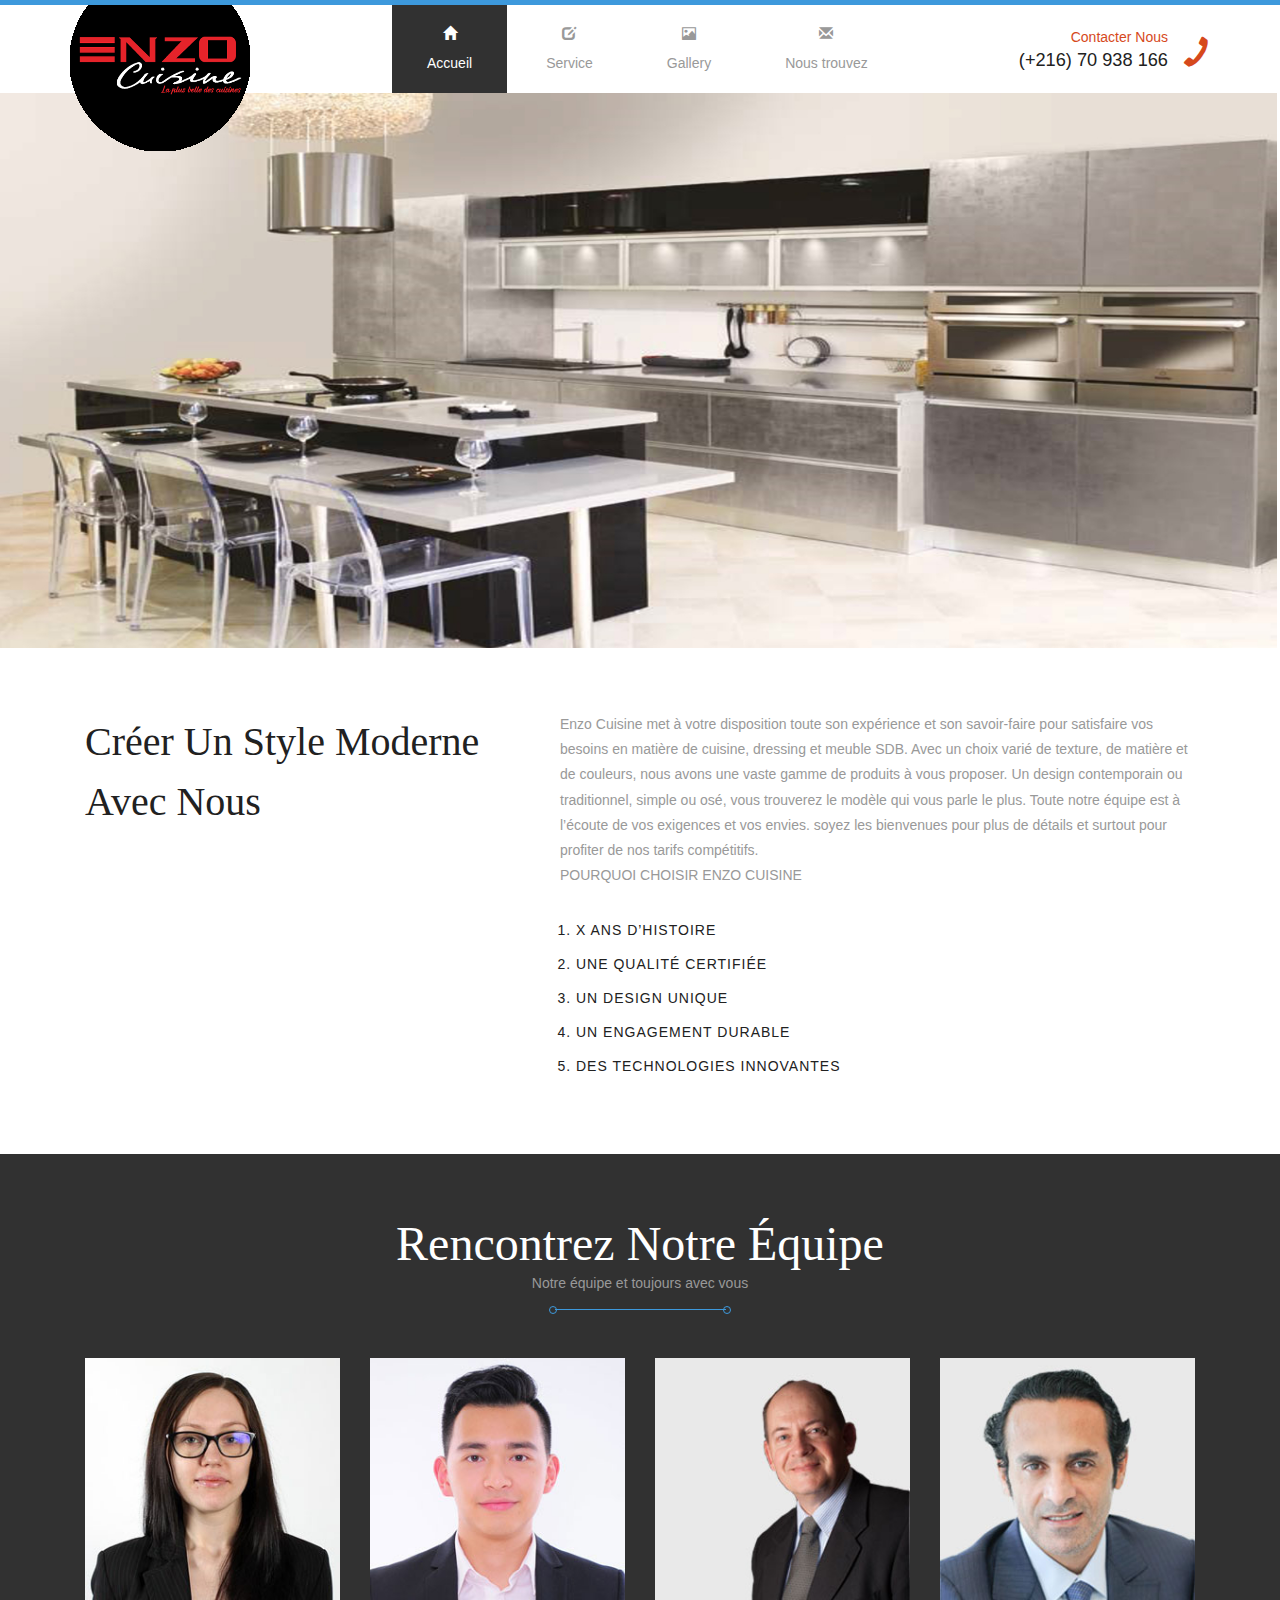
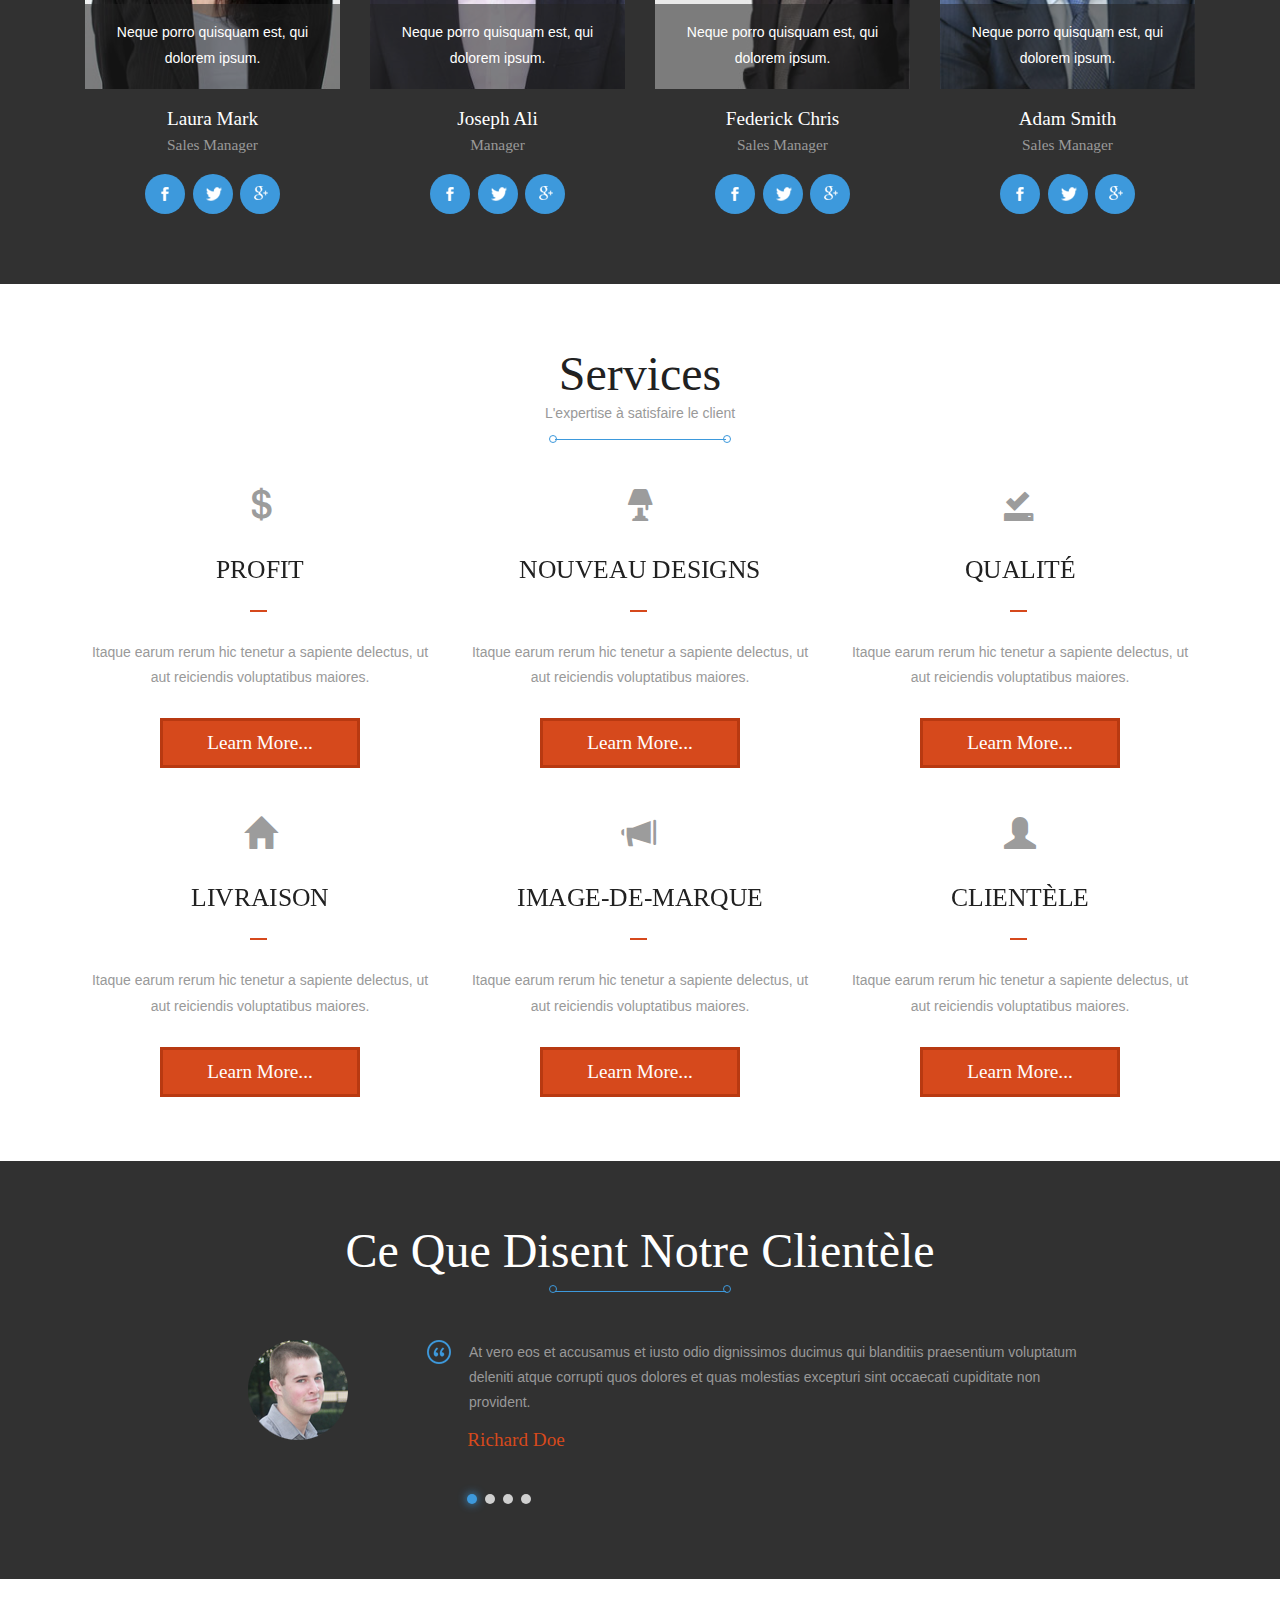
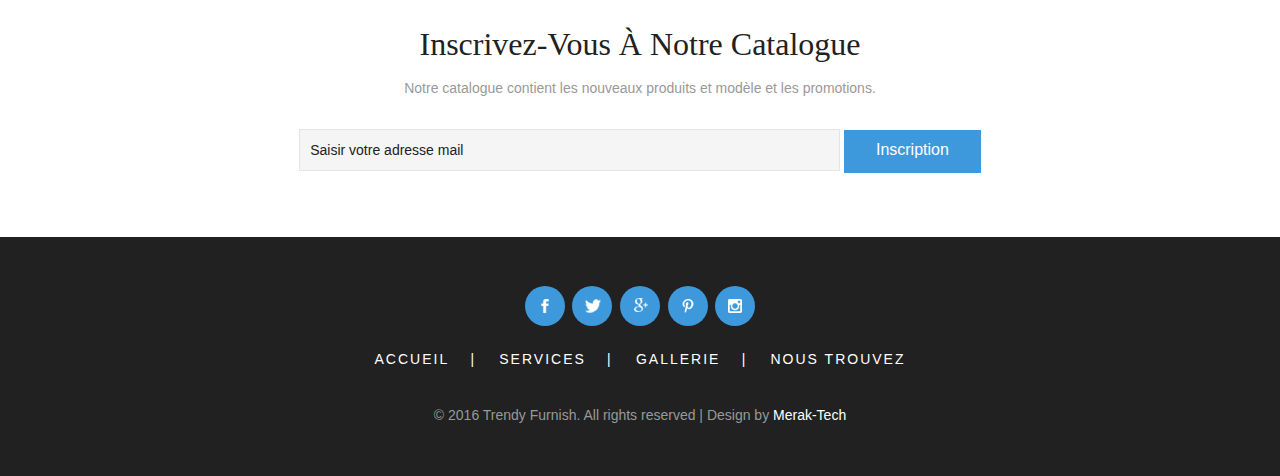
<file: index.html>
<!--
Author: W3layouts
Author URL: http://w3layouts.com
License: Creative Commons Attribution 3.0 Unported
License URL: http://creativecommons.org/licenses/by/3.0/
-->
<!DOCTYPE html>
<html>
<head>
<title>Enzo cuisine Web site</title>
<!-- for-mobile-apps -->
<meta name="viewport" content="width=device-width, initial-scale=1">
<meta http-equiv="Content-Type" content="text/html; charset=utf-8" />
<meta name="keywords" content="Trendy Furnish Responsive web template, Bootstrap Web Templates, Flat Web Templates, Android Compatible web template,
Smartphone Compatible web template, free webdesigns for Nokia, Samsung, LG, SonyEricsson, Motorola web design" />
<script type="application/x-javascript"> addEventListener("load", function() { setTimeout(hideURLbar, 0); }, false);
		function hideURLbar(){ window.scrollTo(0,1); } </script>
<!-- //for-mobile-apps -->
<link href="css/bootstrap.css" rel="stylesheet" type="text/css" media="all" />
<link href="css/style.css" rel="stylesheet" type="text/css" media="all" />
<link href="css/toastr.min.css" rel="stylesheet" media="all"/>
<link href="css/flexslider.css" rel="stylesheet" media="all"/>
<link href="css/light-carousel.css" rel="stylesheet" media="all"/>

<!-- js -->
<script type="text/javascript" src="js/jquery-2.1.4.min.js"></script>
<!-- //js -->

<!-- start-smoth-scrolling -->
<script type="text/javascript" src="js/move-top.js"></script>
<script type="text/javascript" src="js/easing.js"></script>
<script type="text/javascript">
	jQuery(document).ready(function($) {
		$(".scroll").click(function(event){
			event.preventDefault();
			$('html,body').animate({scrollTop:$(this.hash).offset().top},1000);
		});
	});
</script>
<!-- start-smoth-scrolling -->

</head>

<body>
<!-- header -->
	<div class="header">
		<div class="container">
			<div class="logo">
				<h1><a href="index.html"><img src="images/logo.png" alt=" " class="img-responsive" /></a></h1>
			</div>
			<div class="header-left">
				<nav class="navbar navbar-default">
					<!-- Brand and toggle get grouped for better mobile display -->
					<div class="navbar-header">
					  <button type="button" class="navbar-toggle collapsed" data-toggle="collapse" data-target="#bs-example-navbar-collapse-1">
						<span class="sr-only">Toggle navigation</span>
						<span class="icon-bar"></span>
						<span class="icon-bar"></span>
						<span class="icon-bar"></span>
					  </button>
					</div>

					<!-- Collect the nav links, forms, and other content for toggling -->
					<div class="collapse navbar-collapse nav-wil" id="bs-example-navbar-collapse-1">
						<nav class="link-effect-9" id="link-effect-9">
							<ul class="nav navbar-nav">
								<li class="active"><a href="#/accueil"><i class="glyphicon glyphicon-home" aria-hidden="true"></i>Accueil</a></li>
								<li><a href="#/blog" class="hvr-bounce-to-bottom"><i class="glyphicon glyphicon-edit" aria-hidden="true"></i>Service</a></li>
								<li><a href="#/gallerie" class="hvr-bounce-to-bottom"><i class="glyphicon glyphicon-picture" aria-hidden="true"></i>Gallery</a></li>
							<!--	<li><a href="#/shortCodes" class="hvr-bounce-to-bottom"><i class="glyphicon glyphicon-text-size" aria-hidden="true"></i>Short Codes</a></li>-->
								<li><a href="#/mail" class="hvr-bounce-to-bottom"><i class="glyphicon glyphicon-envelope" aria-hidden="true"></i>Nous trouvez</a></li>
							</ul>
						</nav>
						<div class="header-right">
							<p><i class="glyphicon glyphicon-earphone" aria-hidden="true"></i>Contacter Nous<span>(+216) 70 938 166</span></p>
						</div>
					</div>
					<!-- /.navbar-collapse -->
				</nav>
			</div>
		</div>
	</div>
<!-- //header -->
  <div ng-app="app">
			<div ui-view style="min-height: 100vh"></div>
  </div>
<!-- footer -->
	<div class="footer">
		<div class="container">
			<ul class="social">
				<li><a class="social-facebook" href="https://www.facebook.com/ENZO-Cuisines-895710310460607">
					<i></i>
					<div class="tooltip"><span>Facebook</span></div>
					</a></li>
				<li><a class="social-twitter" href>
					<i></i>
					<div class="tooltip"><span>Twitter</span></div>
					</a></li>
				<li><a class="social-google" href>
					<i></i>
					<div class="tooltip"><span>Google+</span></div>
					</a></li>
				<li><a class="social-pinterest" href>
					<i></i>
					<div class="tooltip"><span>Pinterest</span></div>
					</a></li>
				<li><a class="social-instagram" href>
					<i></i>
					<div class="tooltip"><span>Instagram</span></div>
					</a></li>
			</ul>
			<ul class="main-nav">
				<li><a href="#/accueil">Accueil</a><i>|</i></li>
				<li><a href="#/blog">Services</a><i>|</i></li>
				<li><a href="#/gallerie">Gallerie</a><i>|</i></li>
				<!--<li><a href="short-codes.html">Short Codes</a><i>|</i></li>-->
				<li><a href="#/mail">Nous trouvez</a></li>
			</ul>
			<div class="copy-right">
				<p>© 2016 Trendy Furnish. All rights reserved | Design by <a href>Merak-Tech</a></p>
			</div>
		</div>
	</div>
<!-- //footer -->


	<!--utile scripts-->
	<script type="text/javascript" src="js/angular.min.js"></script>
	<script type="text/javascript" src="js/angular-animate.min.js"></script>
	<script type="text/javascript" src="js/angular-touch.min.js"></script>
	<script type="text/javascript" src="js/angular-route.min.js"></script>
	<script type="text/javascript" src="js/angular-ui-router.min.js"></script>
	<script type="text/javascript" src="js/toastr.min.js"></script>
  <script type="text/javascript" src="js/bootstrap.js"></script>

	<script type="text/javascript" src="src/app.js"></script>

  <!--Controllers JS-->
  <script type="text/javascript" src="src/controller/AccueilCtrl.js"></script>
  <script type="text/javascript" src="src/controller/BlogCtrl.js"></script>
	<script type="text/javascript" src="src/controller/GallerieCtrl.js"></script>
	<script type="text/javascript" src="src/controller/MailCtrl.js"></script>
	<script type="text/javascript" src="src/controller/ShortCodesCtrl.js"></script>
	<script type="text/javascript" src="src/controller/SingleCtrl.js"></script>

	<!-- FlexSlider -->
			<script defer src="js/jquery.flexslider.js"></script>
			<script type="text/javascript">
				$(window).load(function(){
					$('.flexslider').flexslider({
					animation: "slide",
					start: function(slider){
						$('body').removeClass('loading');
					}
					});
				});
			</script>
	<!-- //FlexSlider -->
<!-- here stars scrolling icon -->
	<script type="text/javascript">
		$(document).ready(function() {
			/*
				var defaults = {
				containerID: 'toTop', // fading element id
				containerHoverID: 'toTopHover', // fading element hover id
				scrollSpeed: 1200,
				easingType: 'linear'
				};
			*/

			$().UItoTop({ easingType: 'easeOutQuart' });

			});
	</script>
<!-- //here ends scrolling icon -->
</body>
</html>
</file>
<file: css/style.css>
/*--
Author: W3layouts
Author URL: http://w3layouts.com
License: Creative Commons Attribution 3.0 Unported
License URL: http://creativecommons.org/licenses/by/3.0/
--*/
html, body{
    font-size: 100%;
	font-family: 'Open Sans', sans-serif;
}
p{
	margin:0;
	font-size:14px;
}
h1,h2,h3,h4,h5,h6{
	font-family: 'Cardo', serif;
	margin:0;
}
ul,label{
	margin:0;
	padding:0;
}
body a:hover{
	text-decoration:none;
}
/*-- header --*/
.navbar-default .navbar-nav > li > a,.admin-right h5 a,.mail-grid-left1 ul li a,.comments-grid-right h4 a,.comments-grid-right ul li a,.copy-right p a,.blog-left-grid1-bottom h4 a,.tags ul li a,.blog-left-grid1-bottom ul li a,.services-grid i,input[type="submit"],ul.main-nav li a,ul.main-nav-bottom li a {
	transition: .5s ease-in;
	-webkit-transition: .5s ease-in;
	-moz-transition: .5s ease-in;
	-o-transition: .5s ease-in;
	-ms-transition: .5s ease-in;
}
.navbar-default .navbar-nav > .active > a, .navbar-default .navbar-nav > .active > a:hover, .navbar-default .navbar-nav > .active > a:focus {
    color:#fff;
	background-color:#313131;
}
.header {
    border-top:5px solid #3D99DC;
	position:relative;
	background:#fff;
}
.logo{
	position:absolute;
	top:0%;
	z-index: 9999;
}
.header-left{
	margin-left:20em;
}
.navbar-collapse {
    padding: 0;
}
.navbar-nav > li > a {
    padding: 20px 35px;
    font-size: 14px;
}
.navbar-nav > li > a i {
    display: block;
    text-align: center;
	margin-bottom: 1em;
}
.navbar-default .navbar-collapse, .navbar-default .navbar-form {
    border: none;
}
.navbar {
    border-radius:0;
    margin-bottom: 0;
}
.navbar-default {
    background: none;
    border: none;
}
.navbar-default .navbar-nav > li > a {
    color:#999;
}
.header-right{
	float:right;
}
.header-right p{
	text-align: right;
    padding-right: 3em;
    color:#D6491C;
    margin:0.7em 0 0;
}
.header-right p span{
	display: block;
    color:#212121;
    font-size: 1.3em;
}
.header-right p i{
	left: 5em;
    top: .8em;
    font-size: 2em;
    transform: rotate(260deg);
	-webkit-transform: rotate(260deg);
	-moz-transform: rotate(260deg);
	-o-transform: rotate(260deg);
	-ms-transform: rotate(260deg);
}
.link-effect-9 a {
  position: relative;
  -moz-transition: ease-out 0.3s 0.1s;
  -o-transition: ease-out 0.3s 0.1s;
  -webkit-transition: ease-out 0.3s;
  -webkit-transition-delay: 0.1s;
  transition: ease-out 0.3s 0.1s;
  margin: 0 2px;
}
.link-effect-9 a::after {
	height: 3px;
    width: 100%;
    background: #D6491C;
	content: "";
  position: absolute;
  left: 0px;
  bottom: 0;
  -moz-transform: scaleX(0);
  -ms-transform: scaleX(0);
  -webkit-transform: scaleX(0);
  transform: scaleX(0);
  -moz-transition: 0.3s;
  -o-transition: 0.3s;
  -webkit-transition: 0.3s;
  transition: 0.3s;
}
.link-effect-9 a:hover::after {
  -moz-transform: scaleX(1);
  -ms-transform: scaleX(1);
  -webkit-transform: scaleX(1);
  transform: scaleX(1);
}
.navbar-default .navbar-nav > li > a:hover, .navbar-default .navbar-nav > li > a:focus {
    color: #fff;
    background-color:#313131;
}
/*-- //header --*/
/*-- banner --*/
.banner{
	background:url(../images/1.jpg) no-repeat 0px 0px;
	background-size:cover;
	-webkit-background-size:cover;
	-moz-background-size:cover;
	-o-background-size:cover;
	-ms-background-size:cover;
	min-height:700px;
}
.banner-info{
	margin: 10em auto 0;
    width:70%;
    text-align: center;
}
.banner-info h3{
	font-size: 2em;
    color:#fff;
    text-transform: capitalize;
    position: relative;
	padding-bottom:1em;
}
.banner-info h3:before{
	content: '';
    background:#fff;
    height: 2px;
    width: 25%;
    position: absolute;
    bottom: 0%;
    left: 37%;
}
.banner-info p{
	margin:2em auto 0;
    color:#fff;
    line-height: 1.8em;
}
.banner-info1 {
    padding: 7em 7em 8em;
    background:rgba(124, 79, 46, 0.25);
}
/*-- //banner --*/
/*-- banner-bottom --*/
.banner-bottom,.team,.services,.testimonials,.blog,.gallery,.typo,.mail{
	padding:5em 0;
}
.banner-bottom-left h2{
	font-size:2.5em;
	text-transform:capitalize;
	line-height:1.5em;
	color:#212121;
}
.banner-bottom-left h2 span{
	display: block;
    color: #3D99DC;
    padding-left: 2em;
    position: relative;
}
.banner-bottom-left h2 span:after{
	content: '';
    background: #3D99DC;
    height: 2px;
    position: absolute;
/*-- w3layouts --*/
    bottom: 43%;
    right: 15%;
    width: 25%;
}
.banner-bottom-right p{
	color:#999;
	line-height:1.8em;
}
.banner-bottom-right ol{
	padding:2em 0 0 1em;
	margin-bottom: 0;
}
.banner-bottom-right ol li{
	font-size:14px;
	color:#212121;
	margin-bottom:1em;
	letter-spacing:1px;
}
/*-- //banner-bottom --*/
/*-- team --*/
.team h3,.services h3,.testimonials h3,.gallery h3,h3.title,.mail h3{
	font-size:3em;
    color:#212121;
    text-align: center;
    text-transform: capitalize;
}
p.sint{
	color:#999;
	line-height:1.8em;
	text-align:center;
	position:relative;
	padding-bottom:1em;
	font-weight: 500 !important;
}
p.sint:after{
	content: '';
    background: #3D99DC;
    height: 1px;
    width: 15%;
    left: 42.5%;
    position: absolute;
    bottom: 0%;
}
p.sint span:before,p.sint span:after{
	content: '';
    position: absolute;
    width: 8px;
    height: 8px;
    border: 1px solid #3D99DC;
/*-- agileits --*/
    border-radius: 25px;
    bottom: -8%;
}
p.sint span:before{
	left:42%;
}
p.sint span:after{
	right:42%;
}
.team-grids{
	margin:3em 0 0;
}
.team-grid1{
	position:relative;
	overflow: hidden;
}
.team-grid1 .p-mask{
    position: absolute;
    top:85%;
    width: 100%;
    padding: 1em;
    background:rgba(34, 34, 34, 0.55);
    transform: translateY(-10px);
    -moz-transform: translateY(-10px);
    -ms-transform: translateY(-10px);
    -webkit-transform: translateY(-35px);
    transition: all 0.3s ease-in-out;
    -webkit-transition: all 0.3s ease-in-out;
    -moz-transition: all 0.3s ease-in-out;
    -ms-transition: all 0.3s ease-in-out;
}
.team-grid1 .event-meta {
    opacity: 0;
    -moz-opacity: 0;
    transition: all 0.3s ease-in-out;
    -webkit-transition: all 0.3s ease-in-out;
    -moz-transition: all 0.3s ease-in-out;
    -ms-transition: all 0.3s ease-in-out;
}
.team-grid:hover .event-meta {
    opacity: 1;
    -moz-opacity: 1;
}
.team-grid:hover .p-mask {
    transform: translateY(-65%);
    -moz-transform: translateY(-65%);
    -ms-transform: translateY(-65%);
    -webkit-transform: translateY(-65%);
}
/*-- w3layouts --*/
.event-meta h4{
	color:#3D99DC;
	font-size:1em;
	margin:1em 0 0em;
	text-transform:capitalize;
	line-height:1.5em;
}
.p-mask p{
	margin:0;
    color: #fff;
    line-height: 1.8em;
}
.team-grid h5{
	font-size:1.2em;
	color:#FFFFFF;
	margin:1em 0;
	text-align:center;
}
.team-grid h5 span{
	display: block;
    color: #999;
    font-size: .8em;
    margin: .5em 0 0;
}
.team-grid{
	text-align:center;
}
ul.social li{
	display:inline-block;
	margin:0 0.1em;
}
.social a {
	position: relative;
    display: -webkit-box;
    display: -webkit-flex;
    display: -ms-flexbox;
    display: flex;
    -webkit-box-align: center;
    -webkit-align-items: center;
    -ms-flex-align: center;
    align-items: center;
    -webkit-box-pack: center;
    -webkit-justify-content: center;
    -ms-flex-pack: center;
    justify-content: center;
    text-decoration: none;
    -webkit-transition: all .15s ease;
    transition: all .15s ease;
    z-index: 2;
/*-- agileits --*/
    -webkit-backface-visibility: hidden;
    backface-visibility: hidden;
}
.social a:hover {
  color: #fff;
}
.social a:hover .tooltip {
  display: block;
  visibility: visible;
  opacity: 1;
  -webkit-transform: translate(0, -10px);
          transform: translate(0, -10px);
}
.social a:active {
  box-shadow: 0px 1px 3px rgba(0, 0, 0, 0.5) inset;
}
.social .tooltip {
  opacity: 0;
  position: absolute;
  top: -20px;
  left: 50%;
  z-index: 1;
  -webkit-transition: all .15s ease;
  transition: all .15s ease;
  -webkit-backface-visibility: hidden;
          backface-visibility: hidden;
}
.social .tooltip span {
  position: relative;
  left: -50%;
  padding: 6px 8px 5px 8px;
  border-radius: 3px;
  color: #fff;
  font-size: .7rem;
  line-height: 1;
  z-index: 1;
  background: #565656;
    color: #fff;
}
.social .tooltip span:after {
  position: absolute;
  content: " ";
  width: 0;
  height: 0;
  top: 100%;
  left: 50%;
  margin-left: -8px;
  border: 8px solid transparent;
  border-top-color: #565656;
}
.social i {
  position: relative;
  top: 1px;
  font-size: 1.5rem;
  border-radius: 65%;
  -webkit-border-radius: 65%;
  -moz-border-radius: 65%;
  -o-border-radius: 65%;
  -ms-border-radius: 65%;
}
.social li a.social-twitter i{
	background:url(../images/img-sp.png) no-repeat -25px 11px #3D99DC;
    display: block;
    width: 40px;
    height: 40px;
}
.social li a.social-google i{
	background:url(../images/img-sp.png) no-repeat -63px 10px #3D99DC;
    display: block;
    width: 40px;
    height: 40px;
}
.social li a.social-facebook i{
	background: url(../images/img-sp.png) no-repeat 8px 11px #3D99DC;
    display: block;
    width: 40px;
    height: 40px;
}
.social li a.social-pinterest i{
	background:url(../images/img-sp.png) no-repeat -93px 11px #3D99DC;
    display: block;
    width: 40px;
    height: 40px;
}
.social li a.social-instagram i{
	background:url(../images/img-sp.png) no-repeat -129px 9px #3D99DC;
    display: block;
    width: 40px;
    height: 40px;
}
.team,.testimonials{
    background:#313131;
}
h3.team-heading {
    color: #fff;
}
/*-- //team --*/
/*-- services --*/
.services-grids:nth-child(3) {
	margin:3em 0;
}
.services-grid {
    text-align: center;
}
.service-icon {
	position:relative;
	padding:1.5em 0 1em;
}
.services-grid i{
	font-size: 2em;
    color:#9C9C9C;
}
.services-grid:hover i{
	color:#212121;
}
.service-icon:after {
	content: '';
    background: #D6491C;
    width: 5%;
    height: 2px;
    position: absolute;
    left: 47%;
    bottom: 0%;
	-webkit-transition: all .5s ease;
    -moz-transition: all .5s ease;
    -o-transition: all .5s ease;
    transition: all .5s ease;
}
.service-icon h4{
	font-size:2em;
	color:#212121;
}
.services-grid p{
	color:#999;
	line-height:1.8em;
	margin:2em 0;
}
.link {
	outline: none;
	text-decoration: none;
	position: relative;
	font-size: 1.6em;
	line-height: 1.5;
	display: inline-block;
}
/* Yaku */
.link--yaku {
	color:#212121;
	font-family: 'Cardo', serif;
	text-transform: uppercase;
	overflow: hidden;
	padding: 0;
}

.link--yaku::before {
	content: '';
	position: absolute;
	height: 100%;
	width: 100%;
	border-width:1px 0;
	border-color: #282828;
	border-style: solid;
	left: 0;
	-webkit-transform: translate3d(-101%,0,0);
	transform: translate3d(-101%,0,0);
	-o-transform: translate3d(-101%,0,0);
	-ms-transform: translate3d(-101%,0,0);
	-moz-transform: translate3d(-101%,0,0);
	-webkit-transition: -webkit-transform 0.5s;
	transition: transform 0.5s;
	-moz-transition: transform 0.5s;
	-o-transition: transform 0.5s;
	-ms-transition: transform 0.5s;
}

.services-grid:hover .link--yaku::before {
	-webkit-transform: translate3d(0,0,0);
	transform: translate3d(0,0,0);
	-moz-transform: translate3d(0,0,0);
	-o-transform: translate3d(0,0,0);
	-ms-transform: translate3d(0,0,0);
	border-color:#3D99DC;
}

.link--yaku span {
	display: inline-block;
	position: relative;
	-webkit-transform: perspective(1000px) rotate3d(0,1,0,0deg);
	transform: perspective(1000px) rotate3d(0,1,0,0deg);
	-moz-transform: perspective(1000px) rotate3d(0,1,0,0deg);
	-o-transform: perspective(1000px) rotate3d(0,1,0,0deg);
	-ms-transform: perspective(1000px) rotate3d(0,1,0,0deg);
	-webkit-transition: -webkit-transform 0.5s, color 0.5s;
	transition: transform 0.5s, color 0.5s;
	-moz-transition: transform 0.5s, color 0.5s;
	-o-transition: transform 0.5s, color 0.5s;
	-ms-transition: transform 0.5s, color 0.5s;
}

.services-grid:hover .link--yaku span {
	color:#3D99DC;
	-webkit-transform: perspective(1000px) rotate3d(0,1,0,360deg);
	transform: perspective(1000px) rotate3d(0,1,0,360deg);
	-moz-transform: perspective(1000px) rotate3d(0,1,0,360deg);
	-o-transform: perspective(1000px) rotate3d(0,1,0,360deg);
	-ms-transform: perspective(1000px) rotate3d(0,1,0,360deg);
}

.link--yaku span:nth-child(4),
.link--yaku:hover span:first-child {
	-webkit-transition-delay: 0s;
	transition-delay: 0s;
	-moz-transition-delay: 0s;
	-o-transition-delay: 0s;
	-ms-transition-delay: 0s;
}

.link--yaku span:nth-child(3),
.link--yaku:hover span:nth-child(2) {
	-webkit-transition-delay: 0.1s;
	transition-delay: 0.1s;
	-moz-transition-delay: 0.1s;
	-o-transition-delay: 0.1s;
	-ms-transition-delay: 0.1s;
}

.link--yaku span:nth-child(2),
.link--yaku:hover span:nth-child(3) {
	-webkit-transition-delay: 0.2s;
	transition-delay: 0.2s;
	-moz-transition-delay: 0.2s;
	-o-transition-delay: 0.2s;
	-ms-transition-delay: 0.2s;
}

.link--yaku span:first-child,
.link--yaku:hover span:nth-child(4) {
	-webkit-transition-delay: 0.3s;
	transition-delay: 0.3s;
	-moz-transition-delay: 0.3s;
	-o-transition-delay: 0.3s;
	-ms-transition-delay: 0.3s;
}

/* Media Queries */
@media screen and (max-width: 50em) {
	.link--surinami { font-size: 3em; }
}

@media screen and (max-width: 42em) {
	.link--takiri { font-size: 3.5em; }
	.link--kukuri { font-size: 3.5em; }
	.link--nukun { font-size: 3.5em; }
	.link--kumya { font-size: 3em; }
	.link--manko { font-size: 3.5em; }
	.link--urpi { font-size: 5em; }
	.link--mallki { font-size: 3.5em; }
	.link--ilin { font-size: 5em; }
	.link--asiri { -webkit-transform: scale3d(0.65,0.65,1); transform: scale3d(0.65,0.65,1); }
	.link--yaku { font-size: 2em; }
}
/*-- button --*/
.hover-translate {
    overflow: hidden;
    position: relative;
    transform: translateZ(0px);
	-webkit-transform: translateZ(0px);
	-moz-transform: translateZ(0px);
	-o-transform: translateZ(0px);
	-ms-transform: translateZ(0px);
}
.hover {
    background-color:#B83911;
    border: none;
    cursor: pointer;
    Outline: none;
    color: #fff;
    display: block;
    width: 200px;
    font-size: 1.2em;
    text-align: center;
    height: 50px;
    line-height: 50px;
    margin: 0 auto;
    -webkit-transition: all 0.5s;
    -moz-transition: all 0.5s;
    -ms-transition: all 0.5s;
    -o-transition: all 0.5s;
    transition: all 0.5s;
    font-family: 'Cardo', serif;
	text-decoration:none;
}
.hover-translate:before {
    background:#D6491C;
    bottom: 3px;
    content: "";
    left: 3px;
    position: absolute;
    right: 3px;
    top: 3px;
    z-index: -1;
    -webkit-transition: all 0.5s;
    -moz-transition: all 0.5s;
    -ms-transition: all 0.5s;
    -o-transition: all 0.5s;
    transition: all 0.5s;
}
.services-grid:hover .transtale-left:before,.transtale-left:hover:before, .transtale-left:focus:before {
    -moz-transform: translateX(-88%) scale(0.8);
    -o-transform: translateX(-88%) scale(0.8);
    -ms-transform: translateX(-88%) scale(0.8);
    -webkit-transform: translateX(-88%) scale(0.8);
    transform: translateX(-88%) scale(0.8);
}
.hover:hover {
    color: #fff;
}
/*-- //services --*/
/*-- testimonials --*/
.testimonials-grids {
    width: 80%;
    margin: 3em auto 0;
}
.testimonials-grid-right p{
	position:relative;
	color:#999;
	line-height:1.8em;
	margin-bottom:1em;
}
.testimonials-grid-right p{
	padding-left:3em;
}
.testimonials-grid-right h4{
	padding-left:2.1em;
}
.testimonials-grid-right p:before{
	content: '';
    background: url(../images/img-sp.png) no-repeat -4px -36px;
    display: block;
    width: 24px;
    height: 24px;
    position: absolute;
    left: 0%;
    top: 0%;
}
.testimonials-grid-right h4{
	font-size:1.2em;
	color:#D6491C;
}
.testimonials-grid-left img {
    margin: 0 auto;
}
/*-- wmuslider --*/
.wmuSlider {
	position: relative;
	overflow: hidden;
}
.wmuSlider .wmuSliderWrapper article img {
	/*--max-width: 100%;
	width: auto;
	height: auto;
	display:block;--*/
}
/* Default Skin */
.wmuSliderPagination {
	z-index: 2;
    position: absolute;
    left: 31%;
    bottom: 6%;
}
ul.wmuSliderPagination {
	padding:0;
}
.wmuSliderPagination li {
	float: left;
	margin: 0 8px 0 0;
	list-style-type: none;
}
.wmuSliderPagination a {
	display: block;
    text-indent: -9999px;
    width: 10px;
    height: 10px;
    background: #CFCFCF;
    border-radius: 50px;
    -webkit-border-radius: 50px;
    -moz-border-radius: 50px;
    -o-border-radius: 50px;
	-ms-border-radius: 50px;
}
.wmuSliderPagination a.wmuActive {
	background: #3D99DC;
    box-shadow: 0px 0px 10px #3D99DC;
	-webkit-box-shadow: 0px 0px 10px #3D99DC;
	-moz-box-shadow: 0px 0px 10px #3D99DC;
	-o-box-shadow: 0px 0px 10px #3D99DC;
	-ms-box-shadow: 0px 0px 10px #3D99DC;
}
/* Default Skin */
.wmuGallery .wmuGalleryImage {
	margin-bottom: 10px;
}
.banner-wrap{
	padding:0 0 4em;
}
/*-- //wmuslider --*/
/*-- //testimonials --*/
/*-- newsletter --*/
.newsletter{
	margin:3em 0 0;
	text-align:center;
	padding-bottom:5em;
}
.newsletter h3{
	font-size:2em;
	color:#212121;
	margin:0;
	text-transform:capitalize;
}
.newsletter p{
	color:#999;
	line-height:1.8em;
	margin:1em 0 2em;
}
.newsletter form {
    width: 60%;
    margin: 0 auto;
}
.newsletter input[type="email"]{
	outline: none;
    padding: 10px;
    font-size: 14px;
    color: #212121;
    background: #f5f5f5;
    border: 1px solid #E4E4E4;
    width: 79%;
}
.newsletter input[type="submit"]{
	outline: none;
    padding: 9px 0 11px;
    font-size: 1em;
    color: #fff;
    background: #3D99DC;
    border: none;
    width: 20%;
}
.newsletter input[type="submit"]:hover{
	background:#D6491C;
}
/*-- //newsletter --*/
/*-- footer --*/
.footer{
	background:#212121;
	padding:3em 0;
	text-align:center;
}
ul.main-nav{
	padding:1em 0 0;
}
ul.main-nav li{
	display:inline-block;
	font-size: 14px;
}
ul.main-nav li i{
	padding:0 1.5em;
	color:#fff;
}
ul.main-nav li a{
	color:#fff;
	text-transform:uppercase;
	text-decoration:none;
	letter-spacing:2px;
}
ul.main-nav li a:hover{
	color:#999;
}
.copy-right{
	margin:2em 0 0;
}
.copy-right p{
	color:#999;
	line-height:1.8em;
}
.copy-right p a{
	color:#fff;
	text-decoration:none;
}
.copy-right p a:hover{
	color:#999;
}
/*-- //footer --*/
/*-- to-top --*/
#toTop {
	display: none;
	text-decoration: none;
	position: fixed;
	bottom: 20px;
	right: 2%;
	overflow: hidden;
	z-index: 999;
	width: 32px;
	height: 32px;
	border: none;
	text-indent: 100%;
	background: url(../images/arrow.png) no-repeat 0px 0px;
}
#toTopHover {
	width: 32px;
	height: 32px;
	display: block;
	overflow: hidden;
	float: right;
	opacity: 0;
	-moz-opacity: 0;
	filter: alpha(opacity=0);
}
/*-- //to-top --*/
/*-- blog --*/
.banner1{
	background:url(../images/7.jpg) no-repeat 0px 0px;
	background-size:cover;
	-webkit-background-size:cover;
	-moz-background-size:cover;
	-o-background-size:cover;
	-ms-background-size:cover;
	min-height:300px;
}
.banner1 h2{
	font-size: 3em;
    padding: .5em 0;
    text-align: center;
    color: #fff;
    position: relative;
    margin:2em 0 0;
}
.banner1 h2:before,.banner1 h2:after{
	content: '';
    background: #fff;
    width: 20%;
    height: 2px;
    position: absolute;
}
.banner1 h2:before{
	top:0%;
	left:40%;
}
.banner1 h2:after{
	bottom:0%;
	right:40%;
}
.blog-left-dummy-text p{
	color:#999;
	margin: 0 0 2em;
	line-height:1.8em;
}
.blog-left-dummy-text p span{
	font-size: 3em;
    color:#D6491C;
    margin: 0.2em 0.3em 0em 0;
    display: inline-block;
    float: left;
}
.blog-left-grid1-bottom{
	margin:2em 0 0;
}
.blog-left-grid1-bottom i{
	font-size:2em;
	color:#D6491C;
}
.blog-left-grid1-bottom h4{
	font-size:2em;
	color:#212121;
	text-transform:capitalize;
}
.blog-left-grid1-bottom h4 a{
	color:#212121;
	text-decoration:none;
}
.blog-left-grid1-bottom h4 a:hover{
	color:#3D99DC;
}
.blog-left-grid1-bottom ul{
	padding:1em 0;
}
.blog-left-grid1-bottom ul li{
	display:inline-block;
	color:#999;
	font-size:14px;
	margin-right:1em;
}
.blog-left-grid1-bottom ul li span{
	padding-left:1em;
	left:-.5em;
	color:#3D99DC;
}
.blog-left-grid1-bottom ul li a{
	color:#999;
	text-decoration:none;
}
.blog-left-grid1-bottom ul li a:hover{
	color:#3D99DC;
}
.blog-left-grid1-bottom p{
	margin:1em 0 2em;
	line-height:1.8em;
	color:#999;
}
.hover1{
	margin:0 !important;
}
.blog-left-grid:nth-child(3){
	padding:3em 0;
	border-top:1px dotted #999;
	border-bottom:1px dotted #999;
	margin:3em 0;
}
.blog-left-video iframe{
	width:100%;
	min-height:300px;
}
.paging {
    margin: 5em 0 0 !important;
}
.paging > .active > a {
    background-color: #3D99DC;
    border-color: #7E951C;
	color:#fff !important;
}
.paging a {
    color: #999 !important;
}
/*----sap-----*/
.sap_tabs {
	margin: 0 auto;
    padding: 1.5em;
    text-align: center;
    -webkit-appearance: none;
    background: #EBEBEB;
}

.facts{
  padding: 7% 0% 0% 0%;
}

.resp-tab-item{
    color: #fff;
    background: #CACACA;
    font-size: 1em;
    cursor: pointer;
    padding: 5px 43px;
    margin: 5px;
    display: inline-block;
    list-style: none;
    outline: none;
    border: none;
    -webkit-transition: all 0.3s ease-out;
    -moz-transition: all 0.3s ease-out;
    -ms-transition: all 0.3s ease-out;
    -o-transition: all 0.3s ease-out;
    transition: all 0.3s ease-out;
    -webkit-appearance: none;
}

.resp-tab-item:hover {
    border:none;
    background: #D6491C;
	text-shadow: none;
	color:#fff;
}
.resp-tab-active {
    border: none;
    text-shadow: none;
    color: #fff;
    background: #D6491C;
}

h2.resp-accordion {
  cursor: pointer;
  padding: 5px;
  display: none;
}

.resp-tab-content {
  display: none;
}
.resp-content-active, .resp-accordion-active {
   display: block;
}

/*---------*/
.register input[type="text"],.register input[type="password"] {
	outline: none;
    font-size: 14px;
    color: #212121;
    padding: 10px;
    border: 1px solid #D5D5D5;
    width: 100%;
    margin: 0 0 15px 0;
    background: #fff;
}

.sign-up input[type="submit"] {
    background: #3D99DC;
    color: #fff;
    border: none;
    font-size: 1em;
    text-transform: capitalize;
    letter-spacing: 2px;
    padding: 10px 0;
    width: 100%;
    outline: none;
    display: inline-block;
}
.sign-up input[type="submit"]:hover{
    background:#D6491C;
}
 ::-webkit-input-placeholder{
	color:#212121;
}

:-moz-input-placeholder { /* Firefox 18- */
   color: #212121;
}

::-o-input-placeholder {  /* Firefox 19+ */
   color: #212121;
}

:-ms-input-placeholder {
   color: #212121;
}
.register a{
	color:#D6491C;
    font-size: .6em;
    display: block;
    margin: 2em 0 0;
    text-decoration: underline;
}
.blog-right-grid{
	margin:3em 0;
	position:relative;
}
.blog-right-grid-pos{
	position:absolute;
	top:0%;
	left:0%;
	width: 100%;
}
.blog-right-grid-pos h3{
	text-align: center;
    color: #212121;
    font-size: 2em;
    position: relative;
    padding-bottom: .5em;
    margin: 5em 0 0;
}
.blog-right-grid-pos h3 span{
	display: block;
    color: #D6491C;
}
.blog-right-grid-pos h3:after{
	content: '';
    background: #D6491C;
    width: 20%;
    height: 3px;
    position: absolute;
    bottom: 0%;
    left: 40%;
}
.discount{
	margin:4em 0 0;
	text-align:right;
}
.discount a{
	font-size:1em;
	color:#fff;
	padding:8px 30px;
	background:#3D99DC;
	text-decoration:none;
}
.tags h3,.comments h3,.write-reply h3{
	font-size:2em;
	color:#212121;
	margin-bottom:1em;
}
.tags ul li{
	display:inline-block;
	margin:2px;
}
.tags ul li a{
	font-size: 14px;
    color: #999;
    text-decoration: none;
    padding: 5px 10px;
    border: 1px solid #999;
    display: block;
}
.tags ul li a:hover{
	color:#fff;
	background:#3D99DC;
	border:1px solid #3D99DC;
}
/*-- //blog --*/
/*-- single --*/
.admin{
	padding:1.5em;
	background:#f5f5f5;
	margin-bottom: 3em;
}
.admin-left{
	float:left;
	width:20%;
}
.admin-right{
	float:right;
	width:80%;
}
.admin-right p{
	color:#999;
	line-height:1.8em;
}
.admin-right h5{
	margin:1em 0 0;
	font-size:1.2em;
}
.admin-right h5 a{
	color:#3D99DC;
	text-decoration:none;
}
.admin-right h5 a:hover{
	color:#D6491C;
}
.single-left3-grid {
    padding-left: 0;
}
.single-left3-grid p {
    padding: 1em;
    background: #F5F5F5;
    font-size: 1em;
    text-transform: uppercase;
    line-height: 1.5em;
    margin: 0;
    color: #999;
    text-align: center;
}
.single-left3-grids{
	margin:0 0 3em;
}
.comments-grid-left {
    float: left;
    width: 25%;
}
.comments-grid-right {
    float: right;
    width: 70%;
}
.comments-grid-right h4 a {
    font-size: 1.2em;
    color: #3D99DC;
    text-decoration: none;
}
.comments-grid-right h4 a:hover {
	color:#999;
}
.comments-grid-right ul {
    padding: 1em 0;
}
.comments-grid-right ul li {
    display: inline-block;
    color: #999;
    font-size: 14px;
}
.comments-grid-right ul li i {
    margin: 0 1em;
    font-style: normal;
}
.comments-grid-right ul li a {
    color:#D6491C;
    text-decoration: none;
}
.comments-grid-right ul li a:hover {
    color:#212121;
}
.comments-grid-right p {
    color: #999;
    line-height: 1.8em;
}
.comments-grid:nth-child(2) {
    margin: 2em 0;
}
.comments-grid:nth-child(3) {
    margin: 0 0 2em 10em;
}
.comments-grids {
    padding: 2em 0 5em;
}
.write-reply input[type="text"],.write-reply input[type="email"],.write-reply textarea{
	outline: none;
    width: 100%;
    padding: 10px;
    font-size: 14px;
    color: #212121;
    background: #F8F8F8;
    border: 1px solid #EAEAEA;
}
.write-reply textarea{
	width:70% !important;
	min-height:200px;
	margin-bottom:.8em;
}
.write-reply input[type="text"] {
    margin-bottom: 1em;
}
.write-reply input[type="email"] {
    margin-bottom: 1em;
}
.write-reply input[type="submit"]{
	outline:none;
	width:100%;
	padding:10px 0;
	font-size:1em;
	color:#fff;
	background:#212121;
	border:none;
}
.write-reply input[type="submit"]:hover{
	background:#D6491C;
}
/*-- //single --*/
/*-- gallery --*/
.gallery-grids:nth-child(4){
	margin:4em 0 2em;
}
.gallery-grids:nth-child(6){
	margin:2em 0;
}
#jzBox {
  top: 0;
  left: 0;
  z-index: 10000;
  position: fixed;
  background-color: rgba(30, 30, 30, 0.9);
  margin: 0 !important;
  text-align: center;
  width: 100%;
  height: 100%;
  display: none;
  color: #fff;
}

#jzBoxTargetImg {
  margin:6% 0 1% 0;
  max-width: 96%;
  max-height: 73%;
  cursor: pointer;
}

#jzBoxCounter {
  margin-bottom: 1%;
  font-size: 12px;
}

#jzBox i:hover {
  cursor: pointer;
  color: #2aabd2;
}

#jzBoxBottom { max-height: 22%; }

#jzBoxNextBig, #jzBoxPrevBig {
  cursor: pointer;
  top: 0;
  left: 0;
  width: 35%;
  position: fixed;
  z-index: 10001;
  height: 100%;
}

#jzBoxNextBig { left: 65%; }

.close {
    float: none;
    opacity:1;
    background: url(../images/close.png) no-repeat 0px 0px;
    display: block;
    width: 32px;
    height: 32px;
	margin:1em auto 0;
}
.arrow-left{
	background: url(../images/left.png) no-repeat 0px 0px;
    display: inline-block;
    width: 50px;
    height: 50px;
    margin: 0 auto;
}
.arrow-right{
	background: url(../images/right.png) no-repeat 0px 0px;
    display: inline-block;
    width: 50px;
    height: 50px;
    margin: 0 auto;
}
.item {
	text-align:center;
	float: none;
    margin: 0;
	position:relative;
}
.item,
.item-hover,
.item-hover .mask,
.item-img,
.item-type-move .item-info {
	width: 255px;
    height: 169px;
}

.item-hover,
.item-hover .mask,
.item-img {
	position:absolute;
	top:0;
	left:0;
}

.item-type-move .item-hover {
	-webkit-transition: all 300ms ease-out;
	-moz-transition: all 300ms ease-out;
	-o-transition: all 300ms ease-out;
	transition: all 300ms ease-out;
	opacity:0;
	cursor:pointer;
	z-index:100;
	text-decoration: none;
	background: rgba(0, 0, 0, 0.4);
}
.item-type-move .item-info {
	z-index:10;
	color:#ffffff;
	position:relative;
	z-index:5;
	overflow:hidden;
}

.item-type-move .item-info .headline,
.item-type-move .item-info .date-month {
	width: 100%;
	position:absolute;
	-webkit-transition: all 300ms ease-out;
	-moz-transition: all 300ms ease-out;
	-o-transition: all 300ms ease-out;
	transition: all 300ms ease-out;
	-webkit-box-sizing: border-box;
	-moz-box-sizing: border-box;
	-o-box-sizing: border-box;
	padding:0 10px;
}

.item-type-move .item-info .headline {
	font-size: 1.5em;
    top: 10px;
    font-family: 'Cardo', serif;
    color: #fff;
}

.item-type-move .item-info .date-month {
	font-size:14px;
	font-style:italic;
	bottom:10px;
}

.item-type-move .item-info .line {
	 height:1px;
	 width:85%;
	 margin:10px auto 0 auto;
	 background-color:#ffffff;
}

.item-type-move .item-hover .mask {
	background-color:#C5C5C5;
	opacity:0.5;
	-ms-filter: "progid:DXImageTransform.Microsoft.Alpha(Opacity=50)";
	filter: alpha(opacity=50);
	z-index:0;
}

.item-type-move .item-hover:hover {
	opacity:1;
}

.item-type-move .item-hover:hover .item-info .headline {
	top:25%;
}

.item-type-move .item-hover:hover .item-info .date-month {
	bottom:27%;
}
.item-img {
	background-color:#7a548f;
	z-index:0;
}
/*-- //gallery --*/
/*--Typography--*/
.well {
    font-weight: 300;
    font-size: 14px;
}
.list-group-item {
    font-weight: 300;
    font-size: 14px;
}
li.list-group-item1 {
    font-size: 14px;
    font-weight: 300;
}
.typo p {
    margin: 0;
    font-size: 14px;
    font-weight: 300;
}
.show-grid [class^=col-] {
    background: #fff;
  text-align: center;
  margin-bottom: 10px;
  line-height: 2em;
  border: 10px solid #f0f0f0;
}
.show-grid [class*="col-"]:hover {
  background: #e0e0e0;
}
.grid_3{
	margin-bottom:2em;
}
.xs h3, h3.m_1{
	color:#000;
	font-size:1.7em;
	font-weight:300;
	margin-bottom: 1em;
}
.grid_3 p{
  color: #999;
  font-size: 0.85em;
  margin-bottom: 1em;
  font-weight: 300;
}
.grid_4{
	background:none;
	margin-top:50px;
}
.label {
  font-weight: 300 !important;
  border-radius:4px;
}
.grid_5{
	background:none;
	padding:2em 0;
}
.grid_5 h3, .grid_5 h2, .grid_5 h1, .grid_5 h4, .grid_5 h5, h3.hdg, h3.bars {
	margin-bottom: 1em;
    color:#D6491C;
}
.table > thead > tr > th, .table > tbody > tr > th, .table > tfoot > tr > th, .table > thead > tr > td, .table > tbody > tr > td, .table > tfoot > tr > td {
  border-top: none !important;
}
.tab-content > .active {
  display: block;
  visibility: visible;
}
.pagination > .active > a, .pagination > .active > span, .pagination > .active > a:hover, .pagination > .active > span:hover, .pagination > .active > a:focus, .pagination > .active > span:focus {
  z-index: 0;
}
.badge-primary {
  background-color: #03a9f4;
}
.badge-success {
  background-color: #8bc34a;
}
.badge-warning {
  background-color: #ffc107;
}
.badge-danger {
  background-color: #e51c23;
}
.grid_3 p{
  line-height: 2em;
  color: #888;
  font-size: 0.9em;
  margin-bottom: 1em;
  font-weight: 300;
}
.bs-docs-example {
  margin: 1em 0;
}
section#tables  p {
 margin-top: 1em;
}
.tab-container .tab-content {
  border-radius: 0 2px 2px 2px;
  border: 1px solid #e0e0e0;
  padding: 16px;
  background-color: #ffffff;
}
.table td, .table>tbody>tr>td, .table>tbody>tr>th, .table>tfoot>tr>td, .table>tfoot>tr>th, .table>thead>tr>td, .table>thead>tr>th {
  padding: 15px!important;
}
.table > thead > tr > th, .table > tbody > tr > th, .table > tfoot > tr > th, .table > thead > tr > td, .table > tbody > tr > td, .table > tfoot > tr > td {
  font-size: 0.9em;
  color: #999;
  border-top: none !important;
}
.tab-content > .active {
  display: block;
  visibility: visible;
}
.label {
  font-weight: 300 !important;
}
.label {
  padding: 4px 6px;
  border: none;
  text-shadow: none;
}
.nav-tabs {
  margin-bottom: 1em;
}
.alert {
  font-size: 0.85em;
}
h1.t-button,h2.t-button,h3.t-button,h4.t-button,h5.t-button {
line-height:1.8em;
  margin-top:0.5em;
  margin-bottom: 0.5em;
}
li.list-group-item1 {
  line-height: 2.5em;
}
.input-group {
  margin-bottom: 20px;
  }
.in-gp-tl{
padding:0;
}
.in-gp-tb{
padding-right:0;
}
.list-group {
  margin-bottom: 48px;
}
 ol {
  margin-bottom: 44px;
}
h2.typoh2{
    margin: 0 0 10px;
}
@media (max-width:768px){
	.grid_5 {
		padding: 0 0 1em;
	}
	.grid_3 {
		margin-bottom: 0em;
	}
}
@media (max-width:640px){
	h1, .h1, h2, .h2, h3, .h3 {
		margin-top: 0px;
		margin-bottom: 0px;
	}
	.grid_5 h3, .grid_5 h2, .grid_5 h1, .grid_5 h4, .grid_5 h5, h3.hdg, h3.bars {
		margin-bottom: .5em;
	}
	.progress {
		height: 10px;
		margin-bottom: 10px;
	}
	ol.breadcrumb li,.grid_3 p,ul.list-group li,li.list-group-item1 {
		font-size: 14px;
	}
	.breadcrumb {
		margin-bottom: 10px;
	}
	.well {
		font-size: 14px;
		margin-bottom: 10px;
	}
	h2.typoh2 {
		font-size: 1.5em;
	}
	.label {
		font-size: 60%;
	}
}
@media (max-width:480px){
	.banner {
		min-height: 405px;
	}
	.table h1 {
		font-size: 26px;
	}
	.table h2 {
		font-size: 23px;
	}
	.table h3 {
		font-size: 20px;
	}
	.label {
		font-size: 53%;
	}
	.alert,p {
		font-size: 14px;
	}
	.pagination {
		margin: 20px 0 0px;
	}
}
@media (max-width: 320px){
	.grid_4 {
		margin-top: 18px;
	}
	h3.title {
		font-size: 1.6em;
	}
	.alert, p,ol.breadcrumb li, .grid_3 p,.well, ul.list-group li, li.list-group-item1,a.list-group-item {
		font-size: 13px;
	}
	.alert {
		padding: 10px;
		margin-bottom: 10px;
	}
	ul.pagination li a {
		font-size: 14px;
		padding: 5px 11px;
	}
	.list-group {
		margin-bottom: 10px;
	}
	.well {
		padding: 10px;
	}
	.nav > li > a {
		font-size: 14px;
	}
	table.table.table-striped,.table-bordered,.bs-docs-example {
		display: none;
	}
}
/*--//Typography --*/
/*-- mail --*/
.mail-grid{
	padding:2em;
    background: #f5f5f5;
    margin: 3em auto;
}
.mail-grid-left h4{
	font-size:1.5em;
	color:#212121;
	margin:0 0 1.5em;
}
.mail-grid-left p{
	color: #999;
    line-height: 1.8em;
}
.mail-grid-left p i{
	left: -3em;
    color: #D6491C;
    display: block;
    text-align: center;
    padding-bottom: 1em;
    font-size: 1.5em;
}
.mail-grid-left p span{
	display:block;
}
.mail-grid-left1 ul li{
	list-style-type:none;
	font-size:14px;
	color:#999;
	margin-bottom:1em;
}
.mail-grid-left1 ul li span{
	padding-left:1em;
	left:-.5em;
	color:#D6491C;
}
.mail-grid-left1 ul li a{
	color:#999;
	text-decoration:none;
}
.mail-grid-left1 ul li a:hover{
	color:#212121;
}
.mail-grid-right iframe{
	min-height:300px;
	width:100%;
}
.mail-grid-left{
    margin: 2em 0 0;
}
.mail-grid-left1 {
    margin:7em 0 0;
}
.contact-grid-left,.contact-grid {
	padding-left:0;
}
.contact-grid-left input[type="text"],.contact-grid-left input[type="email"],.contact-grid textarea{
	outline:none;
	padding:10px;
	background:#f5f5f5;
	color:#212121;
	width:100%;
	font-size:14px;
	border:1px solid #DFDFDF;
}
.contact-grid-left input[type="text"]:nth-child(2){
	margin:1em 0;
}
.contact-grid textarea{
	min-height:200px;
	margin-bottom: .8em;
}
.contact-grid input[type="submit"]{
	outline:none;
	padding:10px 0;
	background:#D6491C;
	color:#fff;
	width:100%;
	font-size:1em;
	border:none;
}
.contact-grid input[type="submit"]:hover{
	background:#3D99DC;
}
.contact-grid textarea,.contact-grid input[type="submit"] {
    width: 98% !important;
}
.contact-grid-blog{
	margin:0 !important;
}
.blog-right-grid-pos1 h3 {
    margin: 0.5em 0 0 !important;
}
/*-- //mail --*/
/*-----start-responsive-design------*/
@media (max-width:1440px){
	.banner {
		background-position:-3px 0px;
	}
}
@media (max-width:1366px){
	.banner-info {
		margin: 8em auto 0;
	}
	.banner {
		min-height: 600px;
	}
}
@media (max-width:1280px){
	.banner-info1 {
		padding: 5em 5em 6em;
	}
	.banner {
		min-height: 555px;
	}
	.banner-bottom, .team, .services, .testimonials, .blog, .gallery, .typo, .mail {
		padding: 4em 0;
	}
	.newsletter {
		padding-bottom: 4em;
	}
}
@media (max-width:1080px){
	.navbar-nav > li > a {
		padding: 20px 28px;
	}
	.header-left {
		margin-left: 14em;
	}
	.banner-info {
		margin: 8em auto 0;
		width: 80%;
	}
	.banner {
		min-height: 510px;
	}
	.banner-bottom-left h2 {
		font-size: 2.3em;
	}
	.banner-bottom-left h2 span:after {
		right: 2%;
		width: 30%;
	}
	.team-grid:hover .p-mask {
		transform: translateY(-72%);
		-moz-transform: translateY(-72%);
		-ms-transform: translateY(-72%);
		-webkit-transform: translateY(-72%);
	}
	.banner1 h2 {
		font-size: 2.5em;
	}
	.banner1 {
		min-height: 240px;
	}
	.sap_tabs {
		padding: 1em;
	}
	.resp-tab-item {
		font-size: 14px;
		padding: 8px 37px;
		margin: 1px;
	}
	.blog-right-grid {
		margin: 2em 0;
	}
	.blog-left-grid1-bottom h4 {
		font-size: 1.8em;
	}
	.single-left3-grid p {
		font-size: 14px;
	}
	.admin-right {
		width: 75%;
	}
	.item, .item-hover, .item-hover .mask, .item-img, .item-type-move .item-info {
		width: 205px;
		height: 136px;
	}
	p.sint:after {
		width: 18%;
		left: 40.9%;
	}
	p.sint span:before {
		left: 40%;
	}
	p.sint span:after {
		right: 40.3%;
	}
	.wmuSliderPagination {
		left: 32%;
	}
}
@media (max-width:991px){
	.logo {
		width: 15%;
	}
	.header-left {
		margin-left: 10em;
	}
	.header-right p span {
		font-size: 1em;
	}
	.header-right p i {
		left: 6em;
		font-size: 1.5em;
	}
	.navbar-nav > li > a {
		padding:15px 16px;
	}
	.navbar-nav > li > a i {
		margin-bottom: .5em;
	}
	.header {
		border-top: 3px solid #3D99DC;
	}
	.banner-info {
		margin:6em auto 0;
		width: 95%;
	}
	.banner-info1 {
		padding: 3em 3em 5em;
	}
	.banner {
		min-height: 450px;
	}
	.banner-bottom, .team, .services, .testimonials, .blog, .gallery, .typo, .mail {
		padding: 3em 0;
	}
	.banner-bottom-left h2 {
		font-size: 2em;
	}
	.banner-bottom-left h2 span:after {
		right: 38%;
	}
	.team h3, .services h3, .testimonials h3, .gallery h3, h3.title, .mail h3 {
		font-size: 2.7em;
	}
	.team-grid {
		text-align: center;
		float: left;
		width: 50%;
	}
	.team-grid img {
		margin:0 auto;
	}
	.team-grid1 .p-mask {
		top: 88%;
		left: 9%;
		width: 82%;
	}
	.team-grid:hover .p-mask {
		transform: translateY(-71%);
		-moz-transform: translateY(-71%);
		-ms-transform: translateY(-71%);
		-webkit-transform: translateY(-71%);
	}
	.team-grid:nth-child(2){
		margin:0 0 2em;
	}
	.services-grid {
		float: left;
		width: 33.33%;
	}
	.link {
		font-size: 1.4em;
	}
	.service-icon:after {
		width: 15%;
		left: 42%;
	}
	.hover {
		width: 150px;
		font-size: 1em;
		height: 40px;
		line-height: 40px;
	}
	.hover-translate:before {
		bottom: 2px;
		left: 2px;
		right: 2px;
		top: 2px;
	}
	p.sint:after {
		width: 17.6%;
		left: 41%;
	}
	.newsletter form {
		width: 85%;
	}
	.newsletter {
		padding-bottom: 3em;
	}
	.blog-right {
		margin: 3em auto 0;
		width: 63%;
	}
	.resp-tab-item {
		padding: 8px 72px;
	}
	.blog-right-grid-pos h3 {
		margin: 7em 0 0;
	}
	.single-left3-grid {
		float: left;
		width: 50%;
	}
	.gallery-grid {
		float: left;
		width: 50%;
	}
	.item, .item-hover, .item-hover .mask, .item-img, .item-type-move .item-info {
		width: 330px;
		height: 219px;
	}
	.gallery-grid:nth-child(2) {
		margin-bottom: 2em;
	}
	.item-type-move .item-hover:hover .item-info .headline {
		top: 33%;
	}
	.item-type-move .item-hover:hover .item-info .date-month {
		bottom: 30%;
	}
	.mail-grid-left p i {
		left: 0;
	}
	.mail-grid-left {
		margin: 0;
	}
	.mail-grid-left p {
		text-align: center;
	}
	.mail-grid-left1 {
		margin: 2em 0;
		text-align: center;
	}
	.contact-grid:nth-child(2) {
		width: 68%;
		margin: 2em auto 0;
	}
	.mail-grid-left h4 {
		font-size: 1.7em;
		text-align: center;
		margin-bottom: 1em;
	}
	.banner1 h2:before {
		left: 32%;
	}
	.banner1 h2:after {
		right: 32%;
	}
	.banner1 h2:before, .banner1 h2:after {
		width: 35%;
	}
}
@media (max-width:800px){
	.logo {
		width: 18%;
	}
	.banner1 h2 {
		font-size: 2em;
		margin: 1.5em 0 0;
	}
	.banner1 {
		min-height: 170px;
	}
}
@media (max-width:768px){
	.logo {
		width: 20%;
	}
	.banner-info1 {
		padding: 2em 2em 5em;
	}
	.banner {
		min-height: 410px;
	}
	.team h3, .services h3, .testimonials h3, .gallery h3, h3.title, .mail h3 {
		font-size: 2.5em;
	}
	.comments-grid-left {
		width: 15%;
	}
	.comments-grid-right {
		width: 80%;
	}
	.comments-grid:nth-child(3) {
		margin: 0 0 2em 6em;
	}
	.mail-grid-right iframe {
		min-height: 250px;
	}
}
@media (max-width:767px){
	.navbar-toggle {
		float: right;
		margin:1.5em 0;
	}
	.navbar-default .navbar-toggle:hover, .navbar-default .navbar-toggle:focus {
		background-color: transparent;
	}
	.navbar-default .navbar-toggle {
		border-color: #212121;
	}
	.navbar-default .navbar-toggle .icon-bar {
		background-color: #212121;
	}
	.header-left {
		width:100%;
		margin-left:0;
	}
	.navbar-nav {
		margin: 0;
		width: 100%;
		text-align: center;
		background: #3D99DC;
	}
	.navbar-nav > li > a {
		padding: 15px 0;
	}
	.link-effect-9 a {
		margin: 0;
	}
	.navbar-default .navbar-nav > li > a {
		color: #313131;
	}
	.header-right p {
		text-align: center;
		color: #fff;
		margin:0;
	}
	.header-right {
		float: none;
		text-align: center;
		padding-bottom: 1em;
		background: #3D99DC;
	}
}
@media (max-width: 736px){
	.logo {
		width: 22%;
	}
	.navbar-toggle {
		margin:1.5em 0 1.5em 16em;
	}
}
@media (max-width:667px){
	.navbar-toggle {
		margin:1.1em 0 1em;
	}
	.banner-info {
		margin: 4em auto 0;
	}
	.banner-info h3 {
		font-size: 1.8em;
	}
	.banner-info1 {
		padding: 2em 2em 3em;
	}
	.banner {
		min-height: 340px;
	}
	.banner-bottom-left h2 span:after {
		right: 32%;
	}
}
@media (max-width: 640px){
	.banner-info h3 {
		font-size: 1.7em;
	}
	.banner-bottom-left h2 {
		font-size: 1.8em;
	}
	.banner-bottom-left h2 span:after {
		right: 35%;
	}
	.team h3, .services h3, .testimonials h3, .gallery h3, h3.title, .mail h3 {
		font-size: 2.2em;
	}
	p.sint span:after {
		right: 38.1%;
	}
	p.sint span:before {
		left: 37.8%;
	}
	p.sint:after {
		width: 21.6%;
		left: 39%;
	}
	.team-grid1 .p-mask {
		left: 0%;
		width: 100%;
	}
	.testimonials-grids {
		width: 100%;
	}
	.wmuSliderPagination {
		left: 34%;
	}
	.newsletter form {
		width: 95%;
	}
	.blog-left-grid1-bottom h4 {
		font-size: 1.6em;
	}
	.blog-right {
		width: 77%;
	}
	.paging {
		margin: 2em 0 0 !important;
	}
	.comments-grid:nth-child(3) {
		margin: 0 0 2em 0em;
	}
	.item, .item-hover, .item-hover .mask, .item-img, .item-type-move .item-info {
		width: 267px;
		height: 177px;
	}
}
@media (max-width: 600px){
	.banner-info h3 {
		font-size: 1.6em;
	}
}
@media (max-width:568px){
	.banner-info {
		width: 100%;
	}
	.logo {
		width: 24%;
	}
	.banner-bottom-left h2 span:after {
		right: 30%;
	}
}
@media (max-width:480px){
	.logo {
		width: 30%;
	}
	.banner-info1 {
		padding: 1em 1em 2em;
	}
	.banner-info h3 {
		font-size:1.43em;
	}
	.banner {
		min-height: 285px;
	}
	.navbar-nav > li > a {
		padding: 10px 0;
	}
	.banner-bottom, .team, .services, .testimonials, .blog, .gallery, .typo, .mail {
		padding: 2em 0;
	}
	.banner-bottom-left h2 {
		font-size: 1.6em;
	}
	.banner-bottom-left h2 span:after {
		right: 25%;
	}
	.newsletter h3{
		font-size:1.7em;
	}
	.team h3, .services h3, .testimonials h3, .gallery h3, h3.title, .mail h3 {
		font-size: 2em;
	}
	p.sint:after {
		width: 35.6%;
		left: 33%;
	}
	p.sint span:before {
		left: 31.1%;
	}
	p.sint span:after {
		right: 29.5%;
	}
	.team-grid1 .p-mask {
		top: 83%;
	}
	.services-grid {
		float: none;
		width: 100%;
	}
	.services-grid:nth-child(2) {
		margin:4em 0;
	}
	.link {
		font-size: 1.2em;
	}
	.banner-wrap {
		padding: 0 0 3em;
	}
	.wmuSliderPagination {
		left: 37%;
	}
	.newsletter {
		padding-bottom: 2em;
		margin: 2em 0 0;
	}
	.newsletter form {
		width: 100%;
	}
	.newsletter input[type="submit"] {
		width: 24%;
	}
	.newsletter input[type="email"] {
		width: 75%;
	}
	.footer {
		padding: 2em 0;
	}
	ul.main-nav li i {
		padding: 0 0.5em;
	}
	ul.main-nav li {
		font-size: 13px;
	}
	.copy-right {
		margin: 1em 0 0;
	}
	.banner1 h2 {
		font-size: 1.5em;
	}
	.banner1 {
		min-height: 120px;
	}
	.blog-left,.blog-right {
		padding: 0;
	}
	.blog-left-grid1-bottom h4 {
		font-size: 1.4em;
	}
	.blog-left-grid:nth-child(3) {
		padding: 2em 0;
		margin: 2em 0;
	}
	.blog-right {
		width: 99%;
	}
	.tags h3, .comments h3, .write-reply h3 {
		font-size: 1.7em;
	}
	.comments-grid-right h4 a {
		font-size: 1.1em;
	}
	.write-reply textarea {
		width: 100% !important;
	}
	.gallery-grid {
		float: none;
		width: 100%;
	}
	.item, .item-hover, .item-hover .mask, .item-img, .item-type-move .item-info {
		width: 403px;
		height: 267px;
	}
	.gallery-grid:nth-child(2) {
		margin: 2em 0;
	}
	.gallery-grid:nth-child(3) {
		margin: 0em 0 2em;
	}
	.gallery-grids:nth-child(4) {
		margin: 3em 0 2em;
	}
	.item-type-move .item-hover:hover .item-info .date-month {
		bottom: 35%;
	}
	.mail-grid {
		padding: 1em;
	}
	.mail-grid-right,.contact-grid-left, .contact-grid {
		padding: 0;
	}
	.mail-grid {
		margin:2em auto;
	}
	.mail-grid-left h4 {
		font-size: 1.4em;
		margin: 1em 0 0.5em;
	}
	.contact-grid:nth-child(2) {
		width: 100%;
	}
	.contact-grid textarea, .contact-grid input[type="submit"] {
		width: 100% !important;
	}
	.services-grid p {
		margin:1em 0 1.5em;
	}
}
@media (max-width: 414px){
	.logo {
		width: 35%;
	}
	.banner-info h3 {
		font-size:1.19em;
	}
	.banner-info h3:before {
		height: 1px;
		width: 45%;
		left: 28%;
	}
	.banner-info {
		margin: 3em auto 0;
	}
	.banner-info p {
		margin: 1em auto 0;
	}
	.banner-bottom-left,.banner-bottom-right,.single-left3-grid {
		padding: 0;
	}
	.comments-grids {
		padding: 2em 0 3em;
	}
	.banner-bottom-left h2 span:after {
		right: 21%;
	}
	.team h3, .services h3, .testimonials h3, .gallery h3, h3.title, .mail h3 {
		font-size: 1.7em;
	}
	.team-grid {
		float: none;
		width: 81%;
		margin: 0 auto;
	}
	.team-grid1 .p-mask {
		top: 88%;
	}
	.team-grid:nth-child(2) {
		margin: 2em auto;
	}
	.team-grid:nth-child(3) {
		margin-bottom: 2em;
	}
	.newsletter h3 {
		font-size: 1.5em;
	}
	.newsletter input[type="submit"] {
		width: 28%;
	}
	.newsletter input[type="email"] {
		width: 70%;
	}
	.blog-left-grid1-bottom ul li {
		margin-right: 0.4em;
	}
	.blog-left-grid1-bottom h4 {
		line-height: 1.5em;
	}
	.resp-tab-item {
		padding: 8px 57px;
	}
	.blog-right-grid-pos h3 {
		margin: 5em 0 0;
	}
	.single-left3-grid {
		float: none;
		width: 100%;
	}
	.single-left3-grid:nth-child(2) {
		margin:1em 0 0;
	}
	.single-left3-grids {
		margin: 0 0 1em;
	}
	.item, .item-hover, .item-hover .mask, .item-img, .item-type-move .item-info {
		width: 337px;
		height: 223px;
	}
	.gallery-grids:nth-child(4) {
		margin: 2em 0 2em;
	}
	#jzBoxTargetImg {
		margin: 30% 0 1% 0;
	}
	.mail-grid-right iframe {
		min-height: 200px;
	}
	.admin-left {
		float: none;
		width: 100%;
		margin: 0 auto 1em;
	}
	.admin-left img{
		margin:0 auto;
	}
	.admin-right {
		width: 100%;
		float: none;
		text-align: center;
	}
}
@media (max-width:384px){
	.navbar-toggle {
		margin: .8em 0;
	}
	.banner-info h3 {
		font-size: 1.2em;
		line-height: 1.5em;
	}
	.banner {
		min-height: 300px;
	}
	.banner-bottom-left h2 span:after {
		right: 17%;
	}
	.team-grid {
		width: 89%;
	}
	.testimonials-grid-left {
		padding: 0;
	}
	.wmuSliderPagination {
		left: 41%;
	}
	.resp-tab-item {
		padding: 8px 50px;
	}
	.comments-grids {
		padding: 0em 0 3em;
	}
	.comments-grid-left {
		width: 25%;
	}
	.comments-grid-right {
		width: 68%;
	}
	.item, .item-hover, .item-hover .mask, .item-img, .item-type-move .item-info {
		width: 307px;
		height: 203px;
	}
	.item-type-move .item-hover:hover .item-info .headline {
		top: 30%;
	}
	.item-type-move .item-hover:hover .item-info .date-month {
		bottom: 30%;
	}
	.services-grid:nth-child(2) {
		margin: 3em 0;
	}
}
@media (max-width:375px){
	.banner-bottom-left h2 {
		font-size: 1.4em;
	}
	.banner-bottom-left h2 span:after {
		right: 21%;
	}
	.team-grid {
		width: 91%;
	}
	.resp-tab-item {
		padding: 8px 48px;
	}
	.blog-right-grid-pos h3 {
		margin: 4.5em 0 0;
	}
	.item, .item-hover, .item-hover .mask, .item-img, .item-type-move .item-info {
		width: 298px;
		height: 197px;
	}
}
@media (max-width:320px){
	.banner-info {
		margin: 2em auto 0;
	}
	.alert, p,.banner-bottom-right ol li,.contact-grid-left input[type="text"], .contact-grid-left input[type="email"], .contact-grid textarea,.mail-grid-left1 ul li,.item-type-move .item-info .date-month,.write-reply input[type="text"], .write-reply input[type="email"], .write-reply textarea,.blog-left-grid1-bottom ul li,.tags ul li a,.comments-grid-right ul li {
		font-size: 13px;
	}
	.contact-grid textarea {
		min-height: 150px;
	}
	.mail-grid-left h4 {
		font-size: 1.2em;
		margin: 1em 0;
	}
	.mail-grid-right iframe {
		min-height: 145px;
	}
	.mail-grid-left1 {
		margin: 1em 0 2em;
	}
	.comments-grid-right h4 a {
		font-size: 1em;
	}
	.tags h3, .comments h3, .write-reply h3 {
		font-size:1.4em;
	}
	.write-reply textarea {
		min-height: 140px;
	}
	.blog-left-grid1-bottom h4 {
		font-size: 1.2em;
	}
	.banner-info1 {
		padding: 0.5em 0em 2em;
	}
	.logo {
		width: 37%;
	}
	.banner-bottom-left h2 span {
		padding-left: 1em;
	}
	.banner-bottom-right ol {
		padding: 1em 0 0 1em;
	}
	.team-grids {
		margin: 2em 0 0;
	}
	.team-grid {
		width: 100%;
	}
	.services-grid i {
		font-size: 1.5em;
	}
	.services-grid {
		padding: 0;
	}
	.hover {
		width: 135px;
		height: 35px;
		line-height: 35px;
	}
	.wmuSliderPagination {
		left: 45%;
		bottom: 2%;
	}
	.testimonials-grid-right {
		padding-right: 0;
	}
	.testimonials-grids {
		margin: 2em auto 0;
	}
	.team h3, .services h3, .testimonials h3, .gallery h3, h3.title, .mail h3 {
		font-size: 1.6em;
	}
	.newsletter h3 {
		font-size: 1.39em;
	}
	.newsletter input[type="email"] {
		width: 100%;
		font-size: 13px;
		margin-bottom: 1em;
	}
	.newsletter input[type="submit"],.contact-grid input[type="submit"] {
		width: 100%;
		font-size: 14px;
	}
	p.sint:after {
		width: 50.6%;
		left: 26%;
	}
	p.sint span:before, p.sint span:after {
		bottom: -9%;
	}
	p.sint span:after {
		right: 20.4%;
	}
	p.sint span:before {
		left: 23.1%;
	}
	.item, .item-hover, .item-hover .mask, .item-img, .item-type-move .item-info {
		width: 243px;
		height: 160px;
	}
	.blog-left-grid1-bottom i {
		font-size: 1.5em;
	}
	.blog-right {
		width: 100%;
		margin: 2em auto 0;
	}
	.resp-tab-item {
		padding: 8px 35px;
	}
	.register input[type="text"], .register input[type="password"] {
		font-size: 13px;
		margin: 0 0 10px 0;
	}
	.blog-right-grid-pos h3 {
		margin: 3.8em 0 0;
	}
	.item-type-move .item-info .headline {
		font-size: 1.2em;
	}
	.social a {
		display: initial;
	}
	.social .tooltip {
		top: -55px;
	}
}
</file>
<file: css/light-carousel.css>
/* Light Carousel v1.0.0 | (c) 2015 Taisuke J | This project is released under the MIT license. */

/*-------------------------------------------------------------------------------------------*/
/* Settings (tweek it for your use) */
/*-------------------------------------------------------------------------------------------*/

.caption {
	background: #003580;
	background: rgba(0, 0, 0, 0.6);
	color: #fff;
}

.thumbnails li {
	width: 25%;
	padding: 3px;
}
@media screen and (max-width: 767px) {
	.thumbnails li {
		width: 20%;
		padding: 3px;
	}
}
.thumbnails .selected div:before {
	border-color:#D6491C;
}


/*-------------------------------------------------------------------------------------------*/
/* Core CSS */
/*-------------------------------------------------------------------------------------------*/


.carousel {
	position: relative;
	overflow: hidden;
	-webkit-transition: 0.3s;
	transition: 0.3s;
}
.carousel ul {
	list-style: none;
	margin: 0;
	padding: 0;
}
.carousel li {
	opacity: 0;
	filter: alpha(opacity=0);
	position: absolute;
	left: 0;
	top: 0;
	width: 100%;
	-webkit-transition: 0.4s linear;
	transition: 0.4s linear;
}
.carousel li:first-child {
	opacity: 1;
	filter: alpha(opacity=100);
}
.carousel li.current {
	opacity: 1;
	filter: alpha(opacity=100);
}
.carousel img {
	display: block;
	width: 100%;
	height: 300px;
	border: none;
	vertical-align: bottom;
}
.caption {
	opacity: 0;
	-webkit-transform: translate3d(30px, 0, 0);
	transform: translate3d(30px, 0, 0);
	position: absolute;
	right: 0;
	bottom: 10px;
	width: 50%;
	padding: 20px 30px;
	font-size: 1.5em;
	-webkit-transition: 0.6s 0.8s;
	transition: 0.6s 0.8s;
	text-transform:capitalize;
}
@media screen and (max-width:1080px) {
	.thumbnails li {
		width:19.5%;
	}
	.caption {
		font-size: 1.2em;
	}
	.thumbnails .selected div:before {
		left: -1.5px;
	}
}
@media screen and (max-width:640px){
	.thumbnails li {
		width: 25%;
	}
}
@media screen and (max-width: 767px) {
	.caption {
		bottom: 0;
		width: 100%;
		padding: 15px 15px;
		font-size: 20px;
	}
}
@media screen and (max-width: 480px) {
	.carousel img {
		height: 200px;
	}
}
@media screen and (max-width: 400px) {
	.caption {
		padding: 10px 15px;
		font-size: 16px;
	}
}
@media screen and (max-width:384px){
	.carousel img {
		height: 180px;
	}
}
@media screen and (max-width:320px) {
	.carousel img {
		height: 150px;
	}
}
.caption span {
	display: block;
	opacity: 0;
	-webkit-transform: translate3d(0, -5px, 0);
	transform: translate3d(0, -5px, 0);
	-webkit-transition: 0.6s 1.2s;
	transition: 0.6s 1.2s;
	font-family: 'Cardo', serif;
}
.current .caption,
.current .caption span {
	opacity: 1;
	-webkit-transform: translate3d(0, 0, 0);
	transform: translate3d(0, 0, 0);
}

.mobile .controls {
	display: none;
}
.carousel:hover .prev,
.carousel:hover .next {
	opacity: 0.8;
	filter: alpha(opacity=80);
	-webkit-transform: translate3d(0, 0, 0);
	transform: translate3d(0, 0, 0);
}
.carousel:hover .prev:hover,
.carousel:hover .next:hover {
	opacity: 0.5;
	filter: alpha(opacity=50);
}
.prev {
	opacity: 0;
	filter: alpha(opacity=0);
	position: absolute;
	left: 10px;
	top: 60%;
	line-height: 1;
	margin-top: -35px;
	font-size: 70px;
	text-shadow: 0 0 4px rgba(0, 0, 0, 0.3);
	cursor: pointer;
	-webkit-transform: translate3d(-10px, 0, 0);
	transform: translate3d(-10px, 0, 0);
	-webkit-transition: 0.3s;
	transition: 0.3s;
}
.prev:before {
	display: block;
	content: "";
	background:url(../images/img-sp.png) no-repeat -50px -33px;
	width:32px;
	height:32px;
}
.next {
	opacity: 0;
	filter: alpha(opacity=0);
	position: absolute;
	right: 10px;
	top: 60%;
	line-height: 1;
	margin-top: -35px;
	font-size: 70px;
	text-shadow: 0 0 4px rgba(0, 0, 0, 0.3);
	cursor: pointer;
	-webkit-transform: translate3d(10px, 0, 0);
	transform: translate3d(10px, 0, 0);
	-webkit-transition: 0.3s;
	transition: 0.3s;
}
.next:before {
	display: block;
	content: "";
	background:url(../images/img-sp.png) no-repeat -90px -33px;
	width:32px;
	height:32px;
}

.thumbnails {
	-webkit-box-sizing: border-box;
	-moz-box-sizing: border-box;
	box-sizing: border-box;
}
.thumbnails ul {
	overflow: hidden;
	list-style: none;
	margin: 0;
	padding: 3px;
}
.thumbnails li {
	float: left;
}
.thumbnails div {
	position: relative;
	background: #fff;
}
.thumbnails .selected div:before {
	display: block;
	position: absolute;
	left: -2px;
	top: -2px;
	width: 100%;
	height: 100%;
	border-width: 2px;
	border-style: solid;
	content: "";
	-webkit-box-sizing: content-box;
	-moz-box-sizing: content-box;
	box-sizing: content-box;
}
.thumbnails img {
	display: block;
	position: relative;
	z-index: 10;
	width: 100%;
	height: auto;
	border: none;
	vertical-align: bottom;
	cursor: pointer;
	-webkit-transform: translateZ(0); /* bug fix for chrome */
	-webkit-transition: 0.4s;
	transition: 0.4s;
}
.thumbnails img:hover {
	opacity: 0.7;
	filter: alpha(opacity=70);
}
.thumbnails .selected img {
	cursor: default;
}
.thumbnails .selected img:hover {
	opacity: 1;
	filter: alpha(opacity=100);
}
</file>
